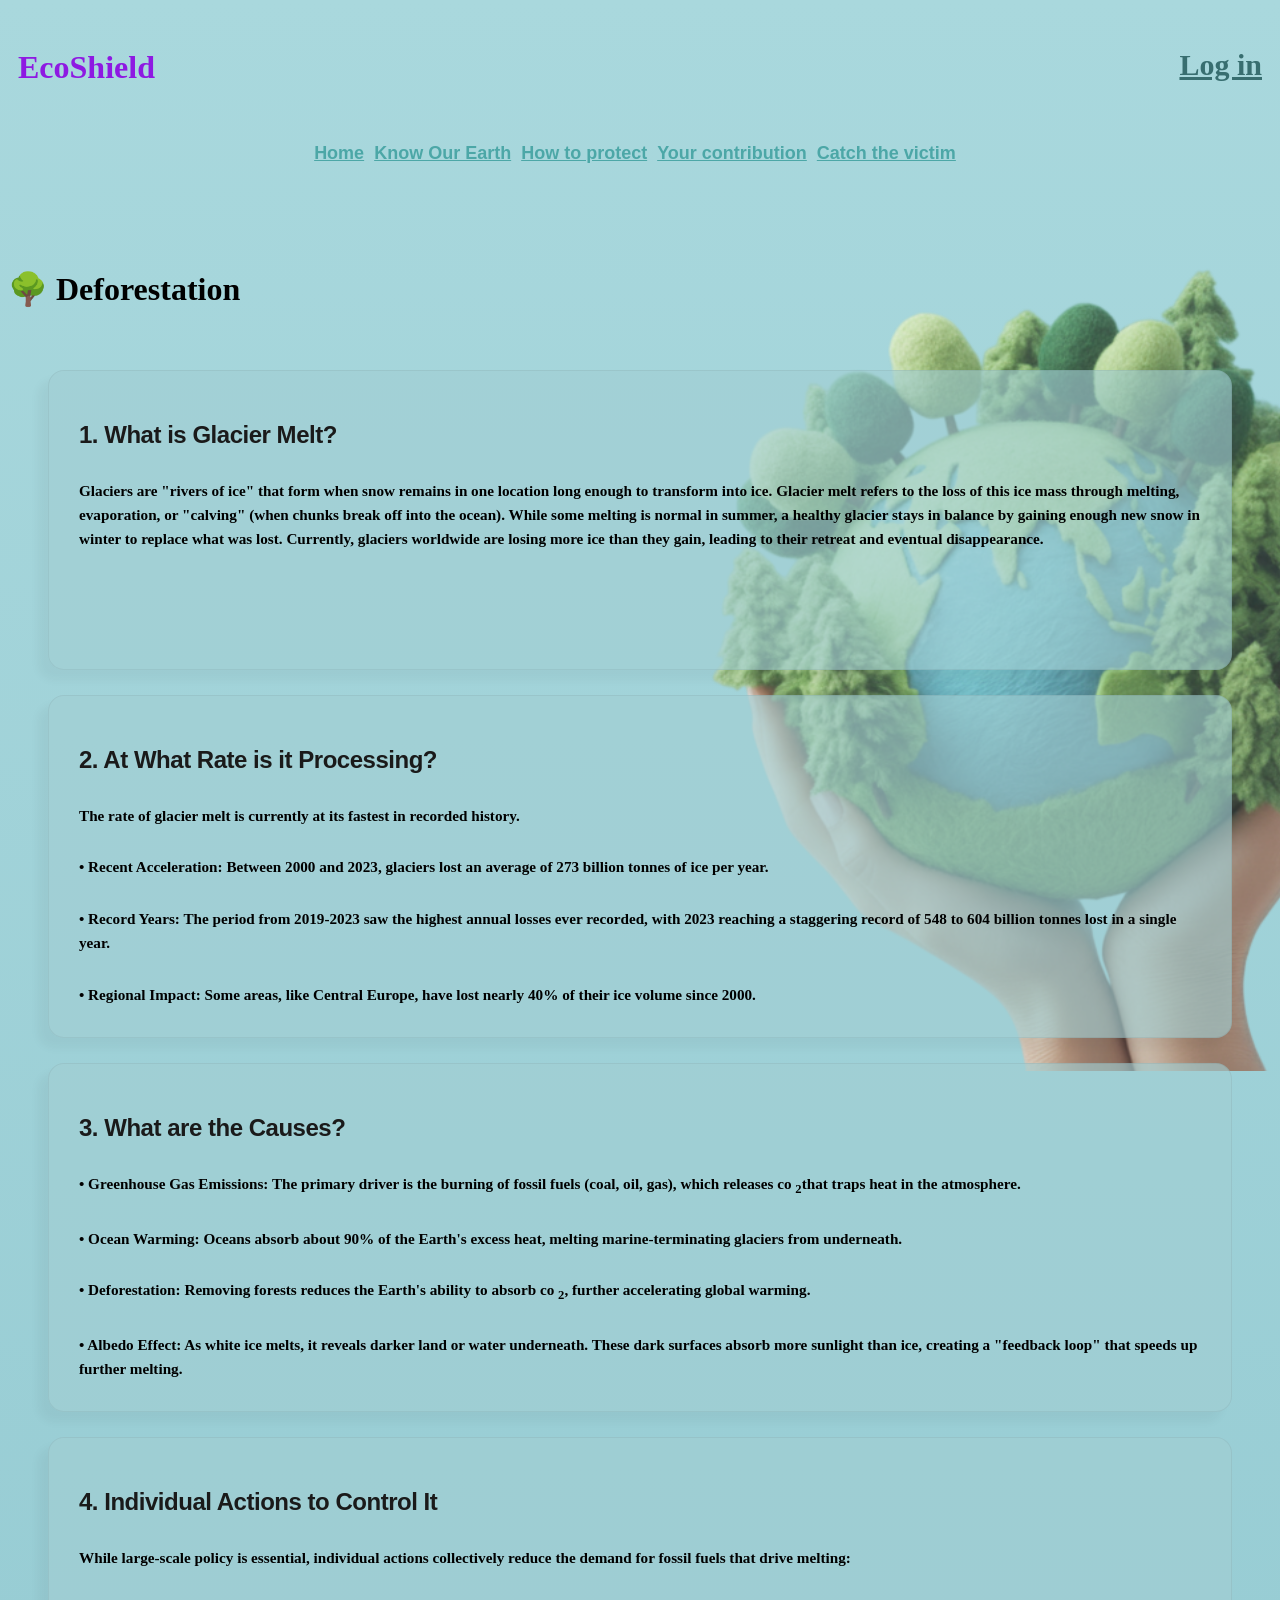
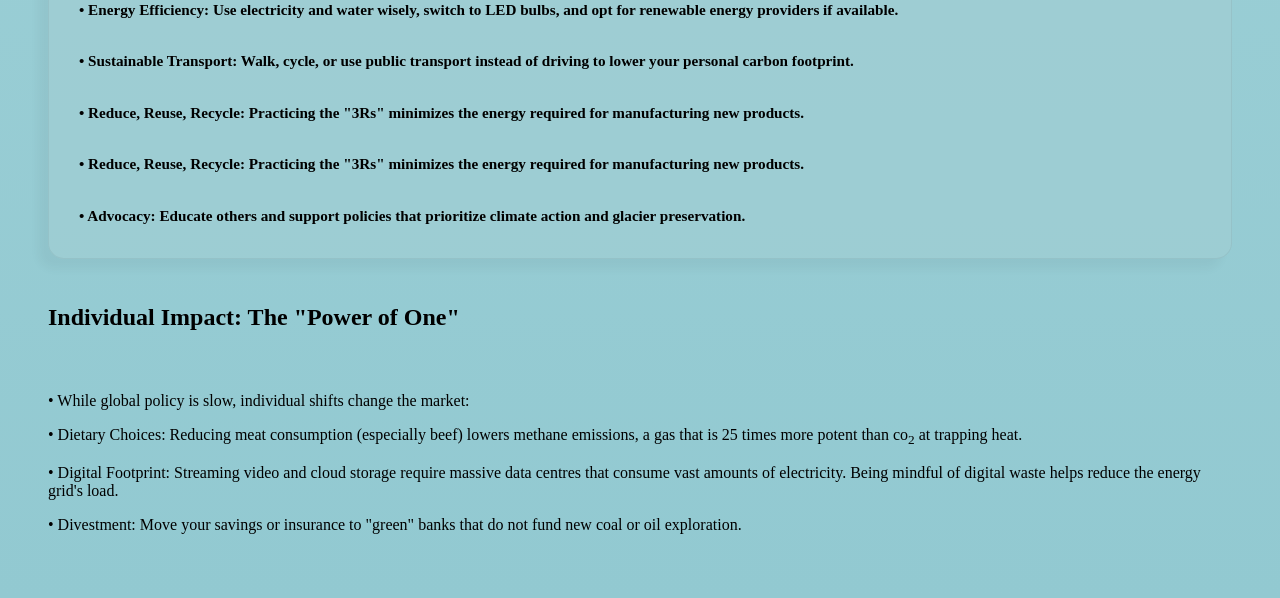
<file: Deforestation.html>
<!DOCTYPE html>
<html lang="en">
<head>
    <meta charset="UTF-8">
    <meta name="viewport" content="width=device-width, initial-scale=1.0">
    <link rel="stylesheet" href="1style.css">
    <title>EcoShield</title>
</head>
<body>
    <header>
        <div class="tophead">
            <h1>EcoShield </h1>
            <h2 class="lo">
                <a href="login-1.html">Log in</a>
            </h2>
        </div>
        <nav>
            <div class="hamburger" id="hamburger">
                <span></span>
                <span></span>
                <span></span>
            </div>
            <div class="nav-links" id="nav-links">
                <a href="index.html">Home</a>
                <a href="#">Know Our Earth</a>
                <a href="#">How to protect</a>
                <a href="Your contribution.html">Your contribution</a>
                <a href="#">Catch the victim</a>
            </div>
        </nav>
    </header>
        <div id="main">
        <h1> &#x1F333; Deforestation</h1>
        <div id="content">
            <div id="top">
                <div class="para">
                    <h2>1. What is Glacier Melt?</h2>
                    <p>Glaciers are "rivers of ice" that form when snow remains in one location long enough to transform into ice. Glacier melt refers to the loss of this ice mass through melting, evaporation, or "calving" (when chunks break off into the ocean). While some melting is normal in summer, a healthy glacier stays in balance by gaining enough new snow in winter to replace what was lost. Currently, glaciers worldwide are losing more ice than they gain, leading to their retreat and eventual disappearance.</p>
                </div>
                <div class="para">
                    <h2>2. At What Rate is it Processing?</h2>
                    <p>The rate of glacier melt is currently at its fastest in recorded history.</p>
                    <p>• Recent Acceleration: Between 2000 and 2023, glaciers lost an average of 273 billion tonnes of ice per year.</p>
                    <p>• Record Years: The period from 2019-2023 saw the highest annual losses ever recorded, with 2023 reaching a staggering record of 548 to 604 billion tonnes lost in a single year.</p>
                    <p>• Regional Impact: Some areas, like Central Europe, have lost nearly 40% of their ice volume since 2000.</p>
                </div>
                <div class="para">
                    <h2>3. What are the Causes?</h2>
                    <p>• Greenhouse Gas Emissions: The primary driver is the burning of fossil fuels (coal, oil, gas), which releases co <sub>2</sub>that traps heat in the atmosphere.</p>
                    <p>• Ocean Warming: Oceans absorb about 90% of the Earth's excess heat, melting marine-terminating glaciers from underneath.</p>
                    <p>• Deforestation: Removing forests reduces the Earth's ability to absorb co <sub>2</sub>, further accelerating global warming.</p>
                    <p>• Albedo Effect: As white ice melts, it reveals darker land or water underneath. These dark surfaces absorb more sunlight than ice, creating a "feedback loop" that speeds up further melting.</p>
                </div>
                <div class="para">
                    <h2>4. Individual Actions to Control It</h2>
                    <p>While large-scale policy is essential, individual actions collectively reduce the demand for fossil fuels that drive melting:</p>
                    <p>• Energy Efficiency: Use electricity and water wisely, switch to LED bulbs, and opt for renewable energy providers if available.</p>
                    <p>• Sustainable Transport: Walk, cycle, or use public transport instead of driving to lower your personal carbon footprint.</p>
                    <p>• Reduce, Reuse, Recycle: Practicing the "3Rs" minimizes the energy required for manufacturing new products.</p>
                    <p>• Reduce, Reuse, Recycle: Practicing the "3Rs" minimizes the energy required for manufacturing new products.</p>
                    <p>• Advocacy: Educate others and support policies that prioritize climate action and glacier preservation.</p>
                </div>

                <h2>Individual Impact: The "Power of One"</h2>
                <div class="ro">
                    <p>• While global policy is slow, individual shifts change the market:</p>
                    <p>• Dietary Choices: Reducing meat consumption (especially beef) lowers methane emissions, a gas that is 25 times more potent than co<sub>2</sub> at trapping heat.</p>
                    <p>• Digital Footprint: Streaming video and cloud storage require massive data centres that consume vast amounts of electricity. Being mindful of digital waste helps reduce the energy grid's load.</p>
                    <p>• Divestment: Move your savings or insurance to "green" banks that do not fund new coal or oil exploration.</p>
                </div>
            </div>
</body>
</html>
</file>
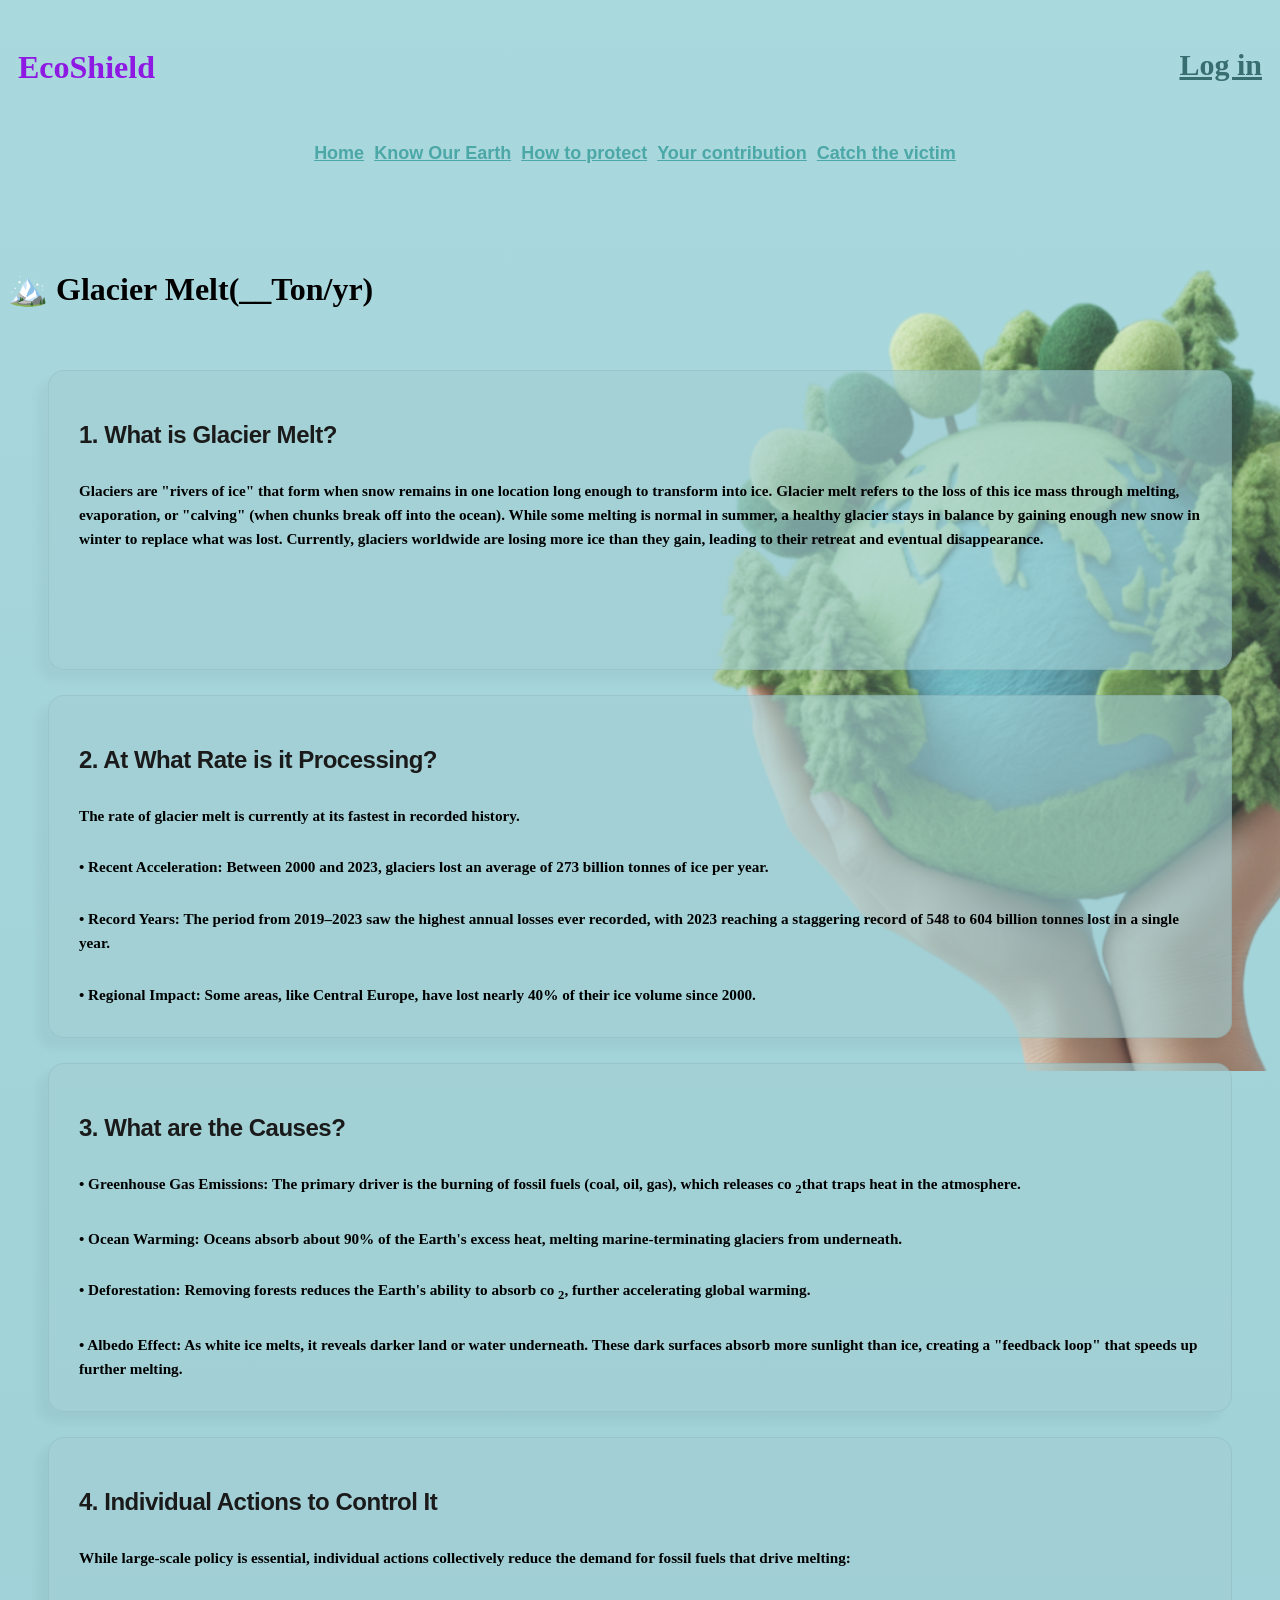
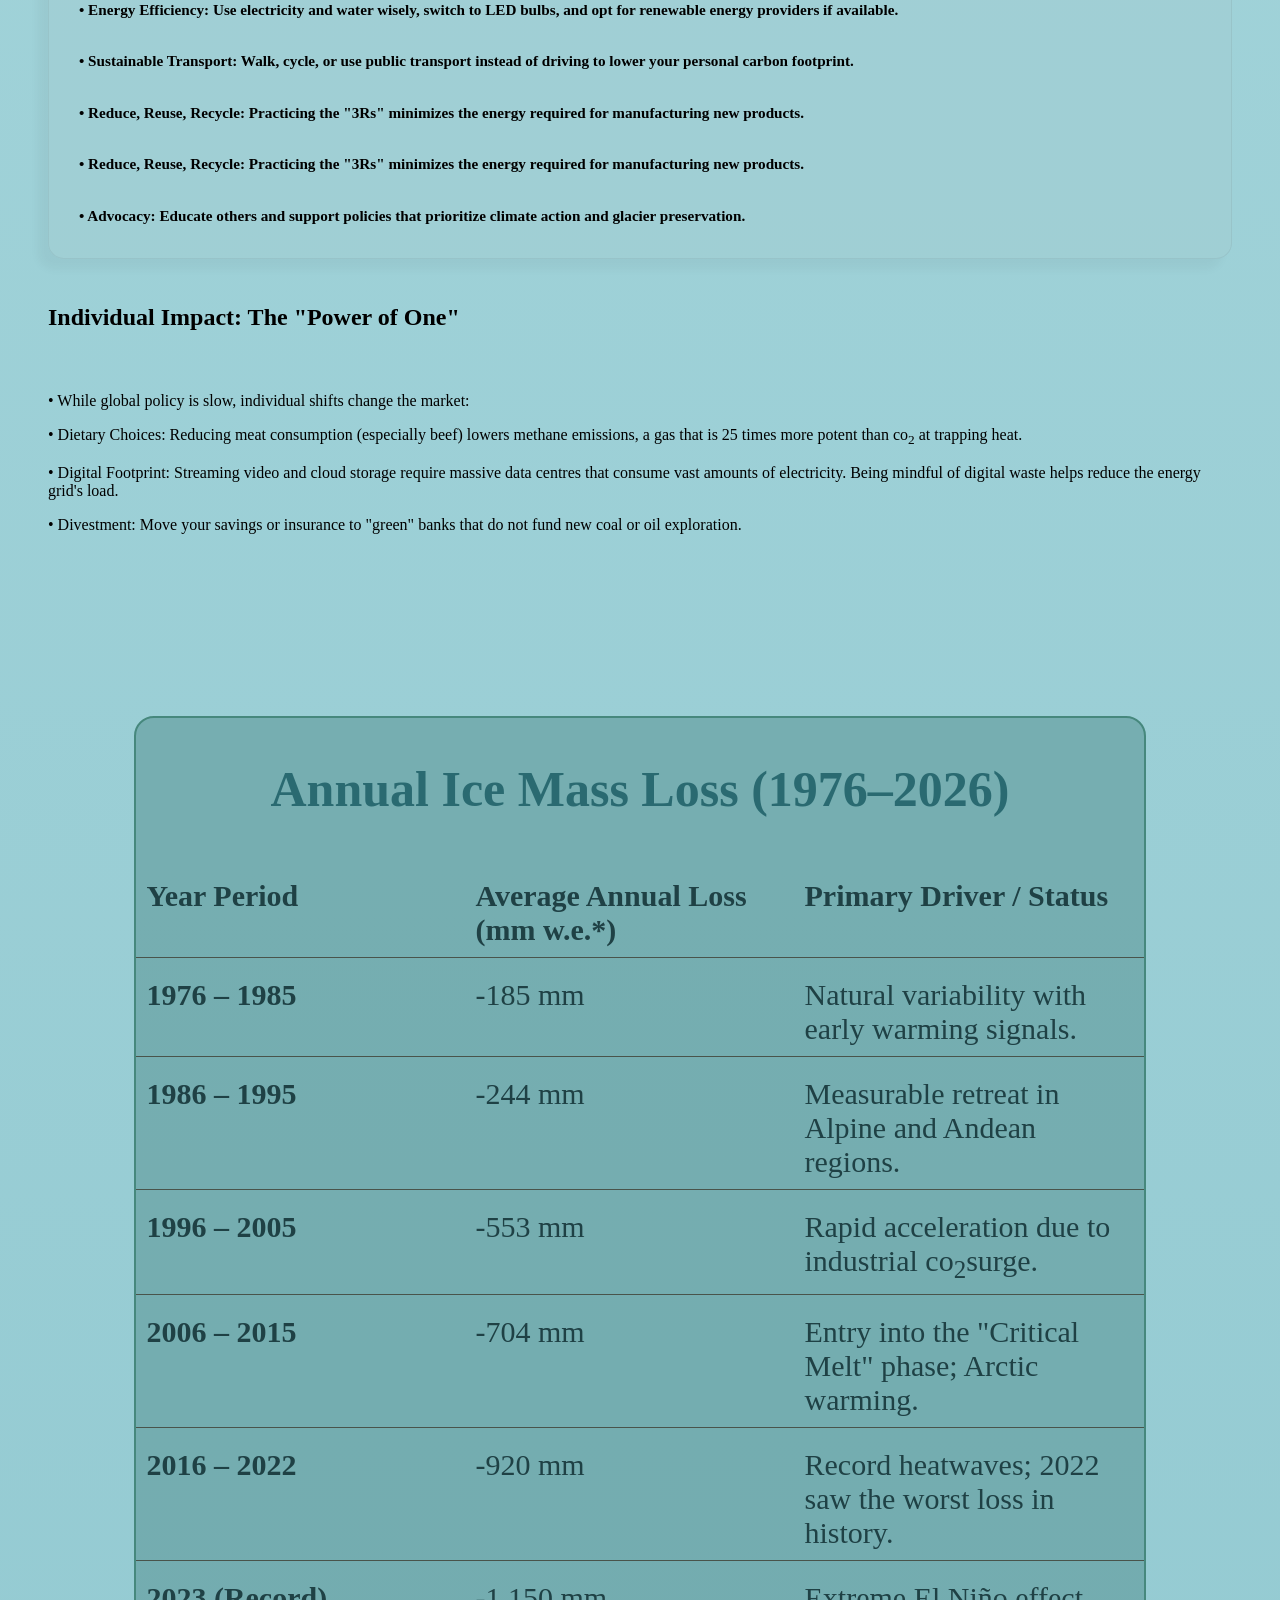
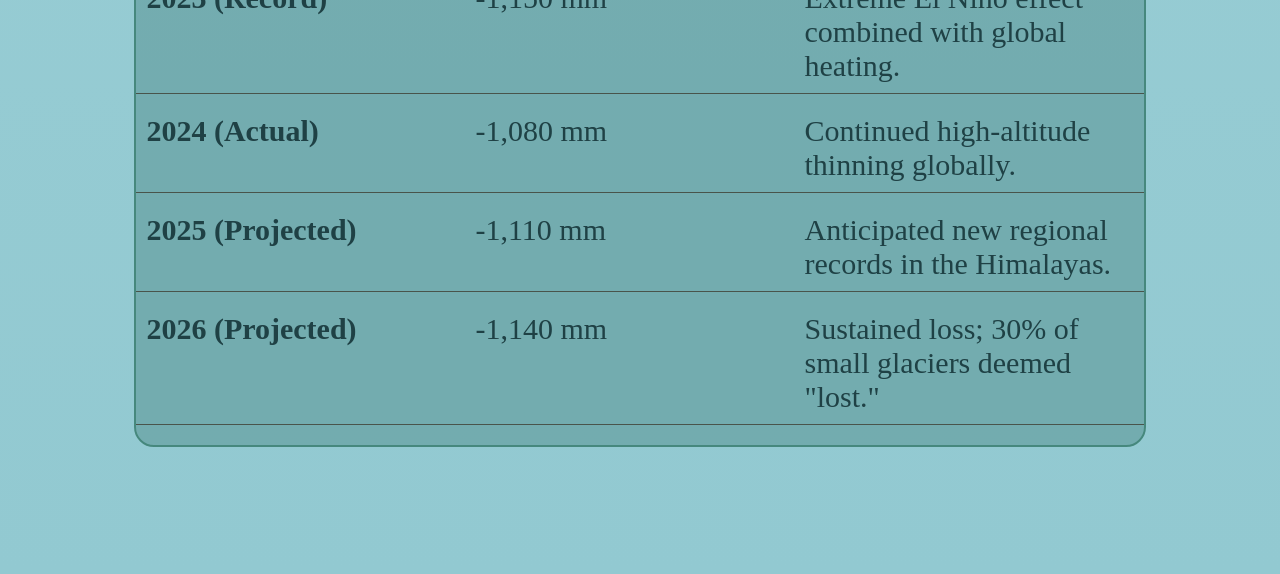
<file: Glacier Melt.html>
<!DOCTYPE html>
<html lang="en">
<head>
    <meta charset="UTF-8">
    <meta name="viewport" content="width=device-width, initial-scale=1.0">
    <link rel="stylesheet" href="1style.css">
    <title>EcoShield</title>
</head>
<body>
    <header>
        <div class="tophead">
            <h1>EcoShield </h1>
            <h2 class="lo">
                <a href="login-1.html">Log in</a>
            </h2>
        </div>
        <nav>
            <div class="hamburger" id="hamburger">
                <span></span>
                <span></span>
                <span></span>
            </div>
            <div class="nav-links" id="nav-links">
                <a href="index.html">Home</a>
                <a href="#">Know Our Earth</a>
                <a href="#">How to protect</a>
                <a href="Your contribution.html">Your contribution</a>
                <a href="#">Catch the victim</a>
            </div>
        </nav>
    </header>
    <div id="main">
        <h1>🏔️ Glacier Melt(__Ton/yr)</h1>
        <div id="content">
            <div id="top">
                <div class="para">
                    <h2>1. What is Glacier Melt?</h2>
                    <p>Glaciers are "rivers of ice" that form when snow remains in one location long enough to transform into ice. Glacier melt refers to the loss of this ice mass through melting, evaporation, or "calving" (when chunks break off into the ocean). While some melting is normal in summer, a healthy glacier stays in balance by gaining enough new snow in winter to replace what was lost. Currently, glaciers worldwide are losing more ice than they gain, leading to their retreat and eventual disappearance.</p>
                </div>
                <div class="para">
                    <h2>2. At What Rate is it Processing?</h2>
                    <p>The rate of glacier melt is currently at its fastest in recorded history.</p>
                    <p>• Recent Acceleration: Between 2000 and 2023, glaciers lost an average of 273 billion tonnes of ice per year.</p>
                    <p>• Record Years: The period from 2019–2023 saw the highest annual losses ever recorded, with 2023 reaching a staggering record of 548 to 604 billion tonnes lost in a single year.</p>
                    <p>• Regional Impact: Some areas, like Central Europe, have lost nearly 40% of their ice volume since 2000.</p>
                </div>
                <div class="para">
                    <h2>3. What are the Causes?</h2>
                    <p>• Greenhouse Gas Emissions: The primary driver is the burning of fossil fuels (coal, oil, gas), which releases co <sub>2</sub>that traps heat in the atmosphere.</p>
                    <p>• Ocean Warming: Oceans absorb about 90% of the Earth's excess heat, melting marine-terminating glaciers from underneath.</p>
                    <p>• Deforestation: Removing forests reduces the Earth's ability to absorb co <sub>2</sub>, further accelerating global warming.</p>
                    <p>• Albedo Effect: As white ice melts, it reveals darker land or water underneath. These dark surfaces absorb more sunlight than ice, creating a "feedback loop" that speeds up further melting.</p>
                </div>
                <div class="para">
                    <h2>4. Individual Actions to Control It</h2>
                    <p>While large-scale policy is essential, individual actions collectively reduce the demand for fossil fuels that drive melting:</p>
                    <p>• Energy Efficiency: Use electricity and water wisely, switch to LED bulbs, and opt for renewable energy providers if available.</p>
                    <p>• Sustainable Transport: Walk, cycle, or use public transport instead of driving to lower your personal carbon footprint.</p>
                    <p>• Reduce, Reuse, Recycle: Practicing the "3Rs" minimizes the energy required for manufacturing new products.</p>
                    <p>• Reduce, Reuse, Recycle: Practicing the "3Rs" minimizes the energy required for manufacturing new products.</p>
                    <p>• Advocacy: Educate others and support policies that prioritize climate action and glacier preservation.</p>
                </div>

                <h2>Individual Impact: The "Power of One"</h2>
                <div class="ro">
                    <p>• While global policy is slow, individual shifts change the market:</p>
                    <p>• Dietary Choices: Reducing meat consumption (especially beef) lowers methane emissions, a gas that is 25 times more potent than co<sub>2</sub> at trapping heat.</p>
                    <p>• Digital Footprint: Streaming video and cloud storage require massive data centres that consume vast amounts of electricity. Being mindful of digital waste helps reduce the energy grid's load.</p>
                    <p>• Divestment: Move your savings or insurance to "green" banks that do not fund new coal or oil exploration.</p>
                </div>
            </div>
            <div id="data">
                <h2>Annual Ice Mass Loss (1976–2026)</h2>
                <div class="row">
                    <h3>Year Period</h3>
                    <h3>Average Annual Loss (mm w.e.*)</h3>
                    <h3>Primary Driver / Status</h3>
                </div>
                <div class="row">
                    <h3>1976 – 1985</h3>
                    <p>	-185 mm</p>
                    <p>	Natural variability with early warming signals.</p>
                </div>
                <div class="row">
                    <h3>1986 – 1995</h3>
                    <p>	-244 mm</p>
                    <p>	Measurable retreat in Alpine and Andean regions.</p>
                </div>
                <div class="row">
                    <h3>1996 – 2005</h3>
                    <p>	-553 mm</p>
                    <p>	Rapid acceleration due to industrial co<sub>2</sub>surge.</p>
                </div>
                <div class="row">
                    <h3>2006 – 2015</h3>
                    <p> -704 mm</p>
                    <p>	Entry into the "Critical Melt" phase; Arctic warming.</p>
                </div>
                <div class="row">
                    <h3>2016 – 2022</h3>
                    <p>	-920 mm</p>
                    <p>	Record heatwaves; 2022 saw the worst loss in history.</p>
                </div>
                <div class="row">
                    <h3>2023 (Record)</h3>
                    <p>-1,150 mm</p>
                    <p>Extreme El Niño effect combined with global heating.</p>
                </div>
                <div class="row">
                    <h3>2024 (Actual)</h3>
                    <p>-1,080 mm</p>
                    <p>	Continued high-altitude thinning globally.</p>
                </div>
                <div class="row">
                    <h3>2025 (Projected)</h3>
                    <p>-1,110 mm</p>
                    <p>	Anticipated new regional records in the Himalayas.</p>
                </div>
                <div class="row">
                    <h3>2026 (Projected)</h3>
                    <p>-1,140 mm</p>
                    <p>	Sustained loss; 30% of small glaciers deemed "lost."</p>
                </div>            
            </div>
        </div>
    </div>

</body>
</html>
</file>
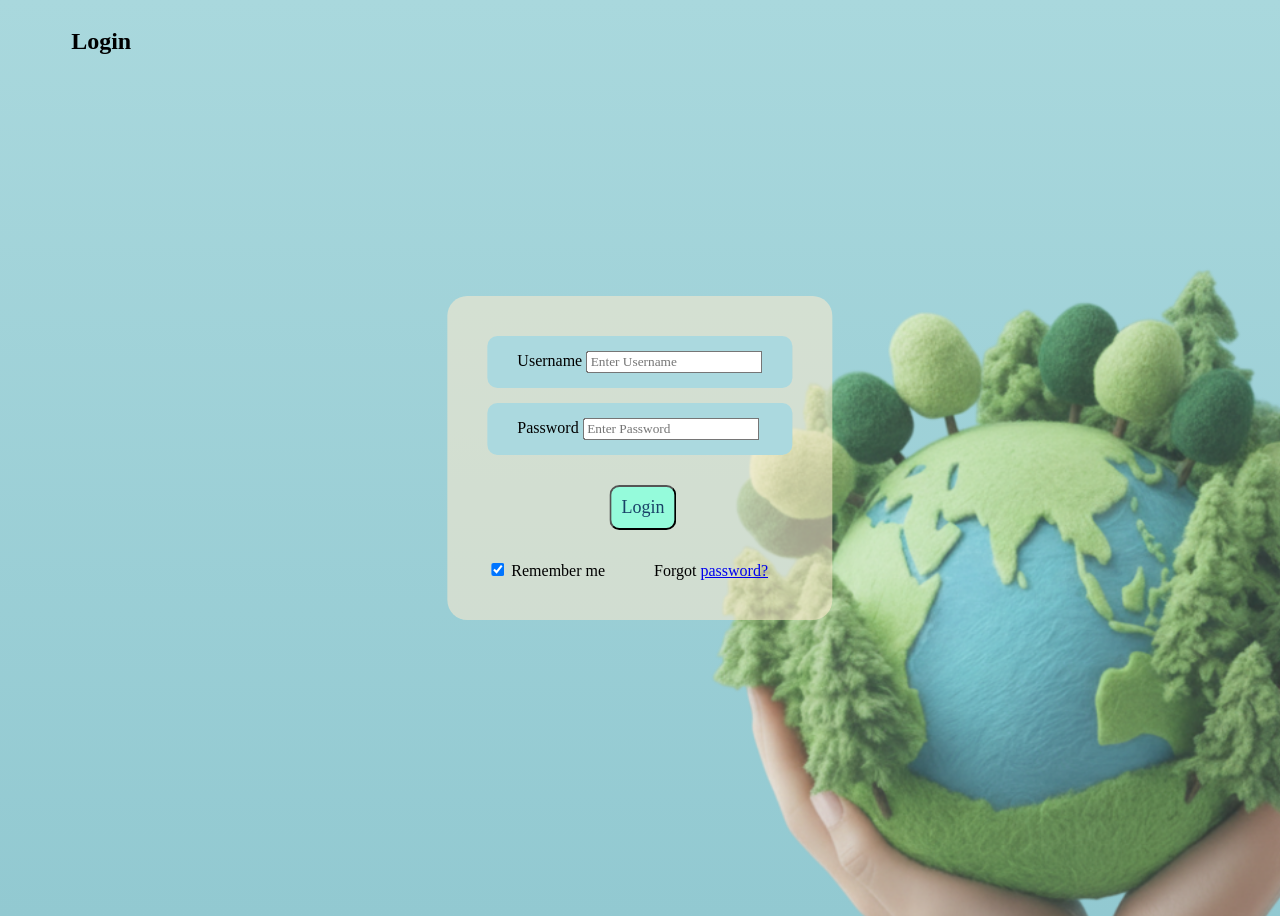
<file: login-1.html>
<!DOCTYPE html>
<html lang="en">
<head>
    <meta charset="UTF-8">
    <meta name="viewport" content="width=device-width, initial-scale=1.0">
    <title>Login Page</title>
    <!-- Optional: Link to a CSS file for styling -->
    <link rel="stylesheet" href="1style.css">
</head>
<body>

    <div class="login-container">
        <h2>Login</h2>
        <!-- The form action attribute specifies where to send the form-data when a form is submitted. -->
        <!-- The method="POST" attribute sends form data securely in the HTTP body. -->
        <form action="action_page.php" method="POST">
            
            <div class="input-group">
                <label for="username">Username</label>
                <!-- The 'required' attribute ensures the field must be filled out -->
                <input type="text" id="username" name="username" placeholder="Enter Username" required>
            </div>

            <div class="input-group">
                <label for="password">Password</label>
                <input type="password" id="password" name="password" placeholder="Enter Password" required>
            </div>

            <button type="submit">Login</button>
            
            <div class="form-footer">
                <label>
                    <input type="checkbox" checked="checked" name="remember"> Remember me
                </label>
                <span class="psw">Forgot <a href="#">password?</a></span>
            </div>
        </form>
    </div>
</body>
</html>
</file>
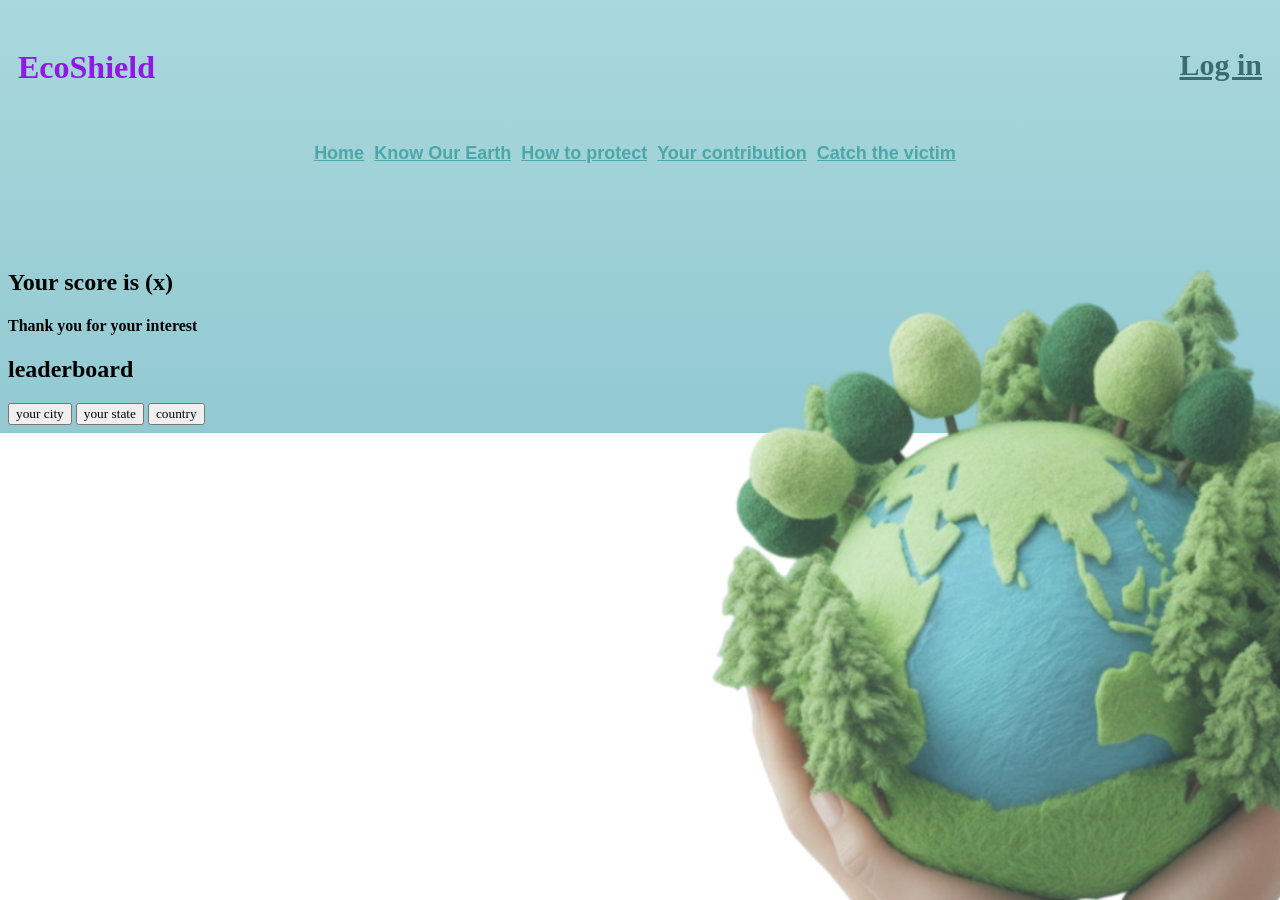
<file: Your contribution.html>
<!DOCTYPE html>
<html lang="en">
<head>
    <meta charset="UTF-8">
    <meta name="viewport" content="width=device-width, initial-scale=1.0">
    <title>Your contribution</title>
    <link rel="stylesheet" href="1style.css">
</head>
<body>
    <header>
        <div class="tophead">
            <h1>EcoShield </h1>
            <h2 class="lo">
                <a href="login-1.html">Log in</a>
            </h2>
        </div>
        <nav>
            <div class="hamburger" id="hamburger">
                <span></span>
                <span></span>
                <span></span>
            </div>
            <div class="nav-links" id="nav-links">
                <a href="index.html">Home</a>
                <a href="#">Know Our Earth</a>
                <a href="#">How to protect</a>
                <a href="Your contribution.html">Your contribution</a>
                <a href="#">Catch the victim</a>
            </div>
        </nav>
    </header>
    <div class="main">
        <div id="score" >
            <h2>Your score is (x)</h2>
            <h4>Thank you for your interest</h4>
        </div>
        <div id="board">
            <h2>leaderboard</h2>
            <div class="tabs">
                <div class="active"></div>
                <button>your city</button>
                <button>your state</button>
                <button>country</button>
            </div>

        </div>

    </div>
    <script src="script.js"></script>
</body>
</html>
</file>
<file: 1style.css>
*{
    box-sizing: border-box;
    font-family:gilroy;
}
body {
    background-image: 
        url(hand_earth.png),
        linear-gradient(180deg, #A9D8DD 0%, #92C9D1 100%);

        background-position: 50% 100px, 0 0; 
        background-size: 1700px auto, cover;
        background-repeat: no-repeat, no-repeat;
}
.tophead{
    display: flex;
    justify-content: space-between;
    padding-top: 20px;

}
.tophead > h1 {
    color: rgb(142, 25, 226);
    padding-left: 10px;
    /* padding-bottom: 30px; */
}
.tophead > h2 >a{
    font-size: 30px;
    padding-right: 10px;
    transition: 0.3s ease-in-out;
    border-radius: 20px;
    color: #386e70;
}
.tophead > h2 >a:hover {
    color: rgb(206, 237, 236);
    background-color: rgb(99, 161, 160);
    padding-top: 5PX;
    padding-RIGHT: 20px;
    padding-left: 10px;
    padding-bottom: 5px;
    border-style: dashed;
    font-size: 30px;
}
.nav-links{
    display: flex;
    flex-direction: row;
    justify-content: center;
    padding: 30px;
    padding-bottom: 80px;
    text-align: center;

}
.nav-links>a{
    width: auto;
    font-family: Arial;
    font-size: large;
    font-weight: bold;
    padding-right: 10px;
    padding-top: 5px;
    padding-bottom: 5px;
    color: #4ca7a7;

    border-radius: 10px;
    transition: 0.4s ease-in-out;
}
.nav-links>a:hover {
   background-color: rgba(36, 129, 129, 0.707);
   color: rgb(217, 247, 217);
   font-size: 20px;
   padding-left: 10px;
   position: relative;
   top: 5px;
}

/* p+button {
    padding: 10px 20px;
    background-color: green;
    color: white;
    border: none;
    left: auto;
} */


/* use hamburger */
.hamburger { 
    display: none; 
    cursor: pointer; 
    flex-direction: column; 
    gap: 5px; 
    position: absolute;
    right: 20px;
    z-index: 100;
    
}
.hamburger span { 
    width: 25px; 
    height: 3px; 
    background: black; 
}

/* Mobile View (Screens smaller than 768px) */
@media screen and (max-width: 750px) {
  .hamburger { display: flex; }  

  .nav-links {
    display: none; /* Hide full menu by default on mobile */
    flex-direction: column;
    align-items: self-end;
    position: absolute;
    /* top: 60px; */
    right: 0;
    width: auto;
    height: 250px;
    padding-bottom: 5px;
    background: #92c9d1b3;
    border-radius: 60px 0px 0px 60px ;
    text-align: center;
  }

  /* Add a class to show the menu when clicked */
  .nav-links.active { display: flex; }
}


.glo-temp{
    background-image: url(hot_earth.jpg);
    background-size: 700px;
    background-position-y: -30px;
    background-position-x:right ;
    background-repeat: no-repeat;
    width: 50%;
    max-width: 600px;
    height: 15%;
    min-height: 150px;
    border-radius: 25px;
    margin-left: 6%;
    transition: all 0.3s ease;
}
.glo-temp h1{
    color: #d1c42e;
}

.glo-temp p{
    color: antiquewhite;
    padding-left: 14px;
    margin-top: 0;
    margin-bottom: 5px;
    padding-bottom: 5px;
    font-size: large;
    text-shadow: 0 1px 1px #000000;
}


.glo-temp:hover {
    background-color: #fff5f5; /* Light warm tint */
    border-color: #ff4500;    /* Fire orange border */
    transform: translateY(-5px); /* Lifts the card up */
    box-shadow: 0 10px 10px rgb(203, 93, 10); /* Adds depth */
}
.glo-temp:active{
    transform: translateY(1px);
    box-shadow: 0 10px 10px rgb(246, 124, 31);
}

.sea-l{
    background-image: url(Wave.png);
    background-size: 600px; /* Ensures the image covers the entire element area */
    background-position-y: -24px; /* Centers the image within the element */
    background-position-x:right ; /* Centers the image within the element */
    background-repeat: no-repeat;
    width: 50%;
    max-width: 600px;
    height: 15%;
    min-height: 150px;
    border-radius: 25px;
    margin-left: 6%;
    transition: all 0.3s ease;
}
.sea-l h1{
    color: #57719a;
}
.sea-l p{
    color: #8B9FBB;
    padding-left: 14px;
    margin-top: 0;
    margin-bottom: 5px;
    padding-bottom: 5px;
    font-size: large;
    text-shadow: 1px 1px 1px #000000;

}
.sea-l:hover {
    background-color: #fff5f5; /* Light warm tint */
    border-color: #ff4500;    /* Fire orange border */
    transform: translateY(-5px); /* Lifts the card up */
    box-shadow: 0 10px 10px rgb(4, 80, 181); /* Adds depth */
}
.sea-l:active{
    transform: translateY(1px);
    box-shadow: 0 10px 10px rgba(0, 213, 255, 0.908);
}
.gla{
    background-image: url(ice.png);
    background-size: 980px; /* Ensures the image covers the entire element area */
    background-position-y: center; /* Centers the image within the element */
    background-position-x:-290px; /* Centers the image within the element */
    background-repeat: no-repeat;
    width: 50%;
    max-width: 600px;
    height: 15%;
    min-height: 150px;
    border-radius: 25px;
    margin-left: 6%;
    transition: all 0.3s ease;
}
.gla h1{
    color: #b0c3cd;
}
.gla p{
    color: #B0CED8;
    padding-left: 14px;
    margin-top: 0;
    margin-bottom: 5px;
    padding-bottom: 5px;
    font-size: large;
    text-shadow: 1px 1px 1px #000000;

}
.gla:hover {
    background-color: #fff5f5; /* Light warm tint */
    border-color: #ff4500;    /* Fire orange border */
    transform: translateY(-5px); /* Lifts the card up */
    box-shadow: 0 10px 10px rgb(0, 203, 214); /* Adds depth */
}
.gla:active{
    transform: translateY(1px);
    box-shadow: 0 10px 10px rgba(129, 249, 251, 0.908);
}
.aqi{
    background-image: url(dust.png);
    background-size: 1180px; /* Ensures the image covers the entire element area */
    background-position-y: center; /* Centers the image within the element */
    background-position-x:-500px; /* Centers the image within the element */
    background-repeat: no-repeat;
    width: 50%;
    max-width: 600px;
    height: 15%;
    min-height: 150px;
    border-radius: 25px;
    margin-left: 6%;
    transition: all 0.3s ease;
}
.aqi h1{
    color: #ffbf34d2;
}
.aqi p{
    color: #e8c566d5;
    padding-left: 14px;
    margin-top: 0;
    margin-bottom: 5px;
    padding-bottom: 5px;
    font-size: large;
    text-shadow: 1px 1px 1px #000000;

}
.aqi:hover {
    background-color: #fff5f5; /* Light warm tint */
    border-color: #ff4500;    /* Fire orange border */
    transform: translateY(-5px); /* Lifts the card up */
    box-shadow: 0 10px 10px rgb(145, 94, 0); /* Adds depth */
}
.aqi:active{
    transform: translateY(1px);
    box-shadow: 0 10px 10px rgb(188, 119, 0);
}
.df{
    background-image: url(Deforestation.png);
    background-size: 1180px; /* Ensures the image covers the entire element area */
    background-position-y: center; /* Centers the image within the element */
    background-position-x:-500px; /* Centers the image within the element */
    background-repeat: no-repeat;
    width: 50%;
    max-width: 600px;
    height: 15%;
    min-height: 150px;
    border-radius: 25px;
    margin-left: 6%;
    transition: all 0.3s ease;
}
.df h1{
    color: #B68B5E;
}
.df p{
    color: #C8A47C;
    padding-left: 14px;
    margin-top: 0;
    margin-bottom: 5px;
    padding-bottom: 5px;
    font-size: large;
    text-shadow: 1px 1px 1px #000000;

}
.df:hover {
    background-color: #fff5f5; /* Light warm tint */
    border-color: #ff4500;    /* Fire orange border */
    transform: translateY(-5px); /* Lifts the card up */
    box-shadow: 0 10px 10px rgb(64, 42, 0); /* Adds depth */
}
.df:active{
    transform: translateY(1px);
    box-shadow: 0 10px 10px rgb(147, 98, 15);
}
.div{
    height: 25vh;
}

/* inside code page */

#top {
    display: grid;
    grid-template-rows: repeat(auto-fit, minmax(300px, 1fr));
    gap: 25px;
    padding: 40px;
    /* background: #f0f2f5;  */
    font-family: 'Inter', sans-serif;
}

.para {
    background: #a1ced2a0;
    padding: 30px;
    border-radius: 16px;
    border: 1px solid rgba(0, 0, 0, 0.05);
    box-shadow: -10px 10px 10px rgba(0, 0, 0, 0.04);
    transition: transform 0.5s ease, box-shadow 0.9s ease;
    display: flex;
    flex-direction: column;
}

.para:hover {
    transform: translateY(-5px);
    box-shadow: 0 20px 40px rgba(0, 0, 0, 0.08);
    border-color: #007AFF; 
}

.para h2 {
    font-family: 'Space Grotesk', sans-serif; 
    font-size: 1.5rem;
    margin-bottom: 15px;
    color: #1a1a1a;
    letter-spacing: -0.02em;
}

.para p {
    font-size: 0.95rem;
    line-height: 1.6;
    color: #000000;
    margin-bottom: 12px;
    font-weight: bold;
}

.para p:last-child {
    margin-bottom: 0;
}


#data {
    display: flex;
    flex-direction: column; /* Stacks the rows vertically */
    gap: 10px;
    color: #1f4145;
    background-color: #5c979792;
    border: 2px solid rgb(70, 136, 125);
    border-radius: 20px;
    width: 80%;
    padding-bottom: 20px;
    margin: 10%;
}
#data h2{
    display: flex;
    justify-content: center;
    color:#2a6a71;
    font-size: 50px;
}
.row {
    display: flex; /* Aligns the <h3>s or <p>s horizontally */
    justify-content: space-between; /* Spreads them across the row */
    border-bottom: 1px solid #49544b; /* Optional: adds a divider line */
    padding: 10px;

}
.row h3, .row p {
    flex: 1; /*Forces each item to take up exactly 1/3 of the row */ 
    margin: 0;
    text-align: left;
}
.row h3{
    font-weight: bold;
    font-size: 30px;
}
.row p{
    /* font-weight: bold; */
    font-size: 30px;
}

/* login code */
.login-container{
    position: relative;
    height: 100dvh;
    width: auto;
}

.login-container > h2{
    position: absolute;
    top: 0%;
    left: 5%;
}

form{
    background-color: rgba(255, 235, 205, 0.547);
    height: auto;
    width: auto;
    position: absolute;
    top: 50%;
    left: 50%;
    transform: translate(-50%, -50%); 
    padding: 40px;
    border-radius: 20px;

} 

.input-group {
    margin-bottom: 15px;
    padding: 15px 30px;
    font-family: Arial;
    background: linear-gradient(90deg, rgba(171, 217, 223, 1) 100%, rgba(163, 212, 218, 1) 100%);
    border-radius: 10px;
}

.input-group +button{
    margin-top: 15px;
    margin-left: 40%;
    font-size: large;
    color: rgb(25, 66, 103);
    background-color: #8effdde0;
    border-radius: 10px;
    padding: 10px;
}

.form-footer{
    padding-top: 30px;
}
.form-footer span{
    padding-left: 45px;
}
</file>
